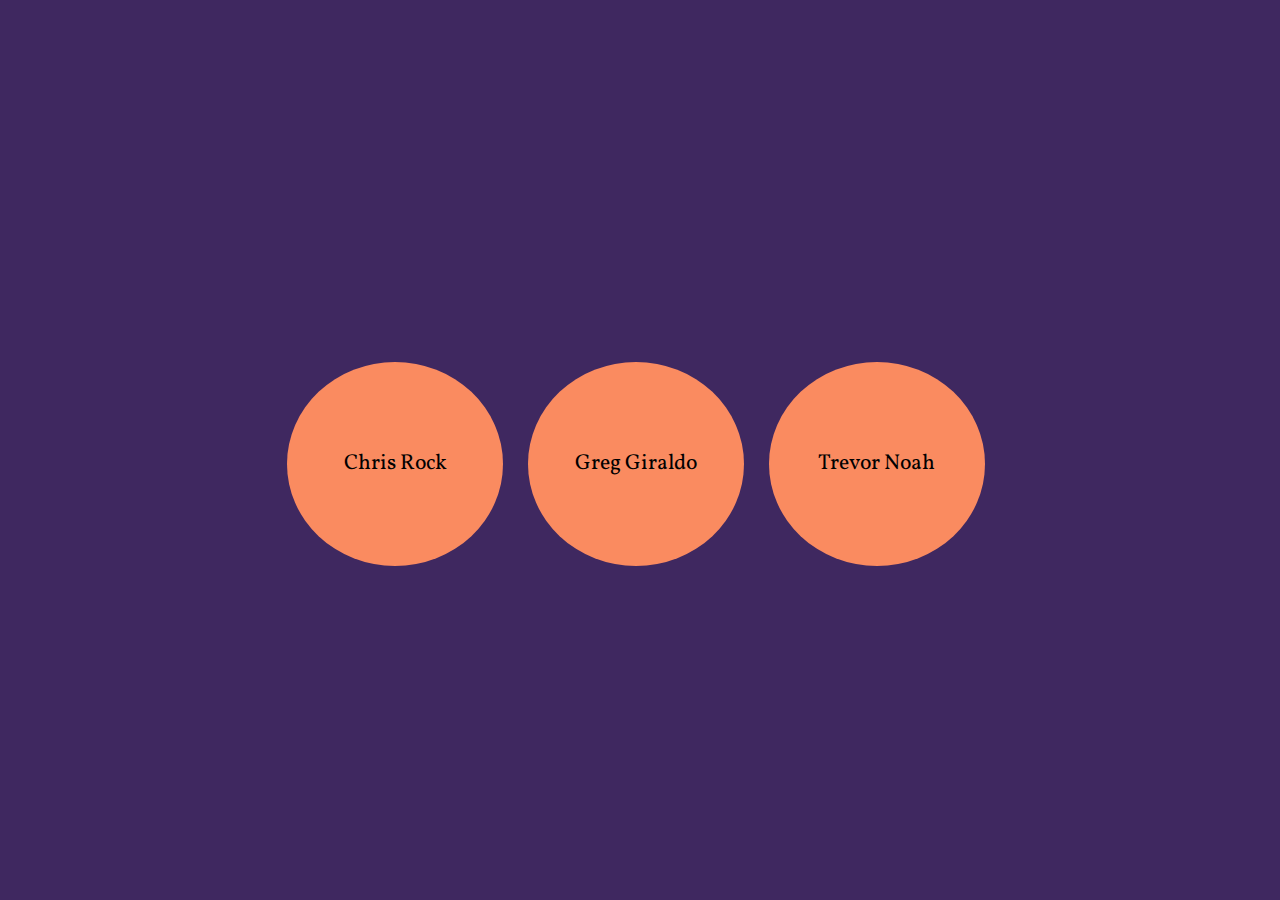
<file: example/index.html>
<!doctype html>
<html>
<head>
	<title>LouisMVC Example</title>
	<link rel="stylesheet" href="css/example.css" type="text/css"/>

</head>
<body>

<!-- Rendered template content will appear in the elements below. -->
<section id="profile"></section>
<section id="comicsList"></section>

<script id="templateProfile" type="text">
	<h1>
		<span data-model="firstName"></span>
		<span data-model="lastName"></span>
	</h1>
	<iframe data-model="youtube" frameborder="0" allowfullscreen></iframe>
</script>
<!-- Templates for different page components such as a menu --> 
<script id="templateComicsList" type="text">
	<ul>
		<li><a>Chris Rock</a></li>
		<li><a>Greg Giraldo</a></li>
		<li><a>Trevor Noah</a></li>
	</ul>
</script>

<!-- Include the framework --> 
<script src="../louMVC.js"></script>

<script>
/* This is a simple shortcut for selecting DOM elements. To avoid dependencies, 
Lou uses plain JavaScript for querying the DOM, but you could jQuery instead. */ 
function DOM (selector) { return document.querySelector(selector); }

// Start by defining some model data, which we'll pass in to 
// the simple MVC objects below.
var comics = {
	"Greg Giraldo" : {
		firstName: "Greg", 
		lastName: "Giraldo", 
		youtube: "//www.youtube-nocookie.com/embed/iPTowp3e77k?rel=0"
	},

	"Chris Rock" : {
		firstName: "Chris", 
		lastName: "Rock", 
		youtube: "//www.youtube-nocookie.com/embed/-vSMrnFQyhI?rel=0"
	},

	"Trevor Noah" : {
		firstName: "Trevor", 
		lastName: "Noah", 
		profile: "img/louis.jpg", 
		youtube: "//www.youtube-nocookie.com/embed/37Y7CLGGMUo?rel=0"
	}
};

Lou.comicsList = new Lou.MVC({
	// Where the rendered content should appear
	el: DOM('#comicsList'), 

	// A string of HTML to which model attributes should be passed
	template: DOM('#templateComicsList').innerHTML, 

	// Models can be left empty if a template has no dynamic info
	model: {}, 

	// Add event listeners to elements of the template
	events: {
		'click a' : 'comicSelected'
	}, 

	comicSelected: function (a) {
		/* Broadcast an event saying the comic has been changed. The broadcast
		method allows other objects to react to changes without being referenced
		directly. This allows the objects to be more modular and decoupled. */
		Lou.Dispatch.broadcast('newComicSelected', {comicName: a.text}); 
	}
});

Lou.profile = new Lou.MVC({
	el: DOM('#profile'), 
	template: DOM('#templateProfile').innerHTML, 
	model: comics['Trevor Noah'], 
	events: {},
	init: function () {
		var _self = this; 

		// Provide a callback to be executed when 
		// 'newComicSelected' changes
		Lou.Dispatch.listen('newComicSelected', function (params) {
			var comic = comics[params.comicName];
			_self.model.set(comic);
		});
	}
});

// Render and display the templates
Lou.comicsList.render(); 
Lou.profile.render(); 

/*****  Using the model.set method ****/

// Replace a model with a different model 
Lou.profile.model.set(comics["Chris Rock"]); 

// Update one property 
Lou.profile.model.set('email', 'chrisrock@mailinator.com'); 

// Update multiple properties
Lou.profile.model.set({
	firstName: 'Chris', 
	lastName: 'Rock'
});

// These commands have to do with routing
// More info coming soon
/*
Lou.defaultView = Lou.profile;
Lou.Router.init(); 
*/
</script>

</body>
</html>
</file>
<file: example/css/example.css>
@import url(http://fonts.googleapis.com/css?family=Vollkorn:400,700);
body {
  background: #3f2860;
  font-family: 'Vollkorn', serif; }

h1 {
  color: #90c5a9;
  font-size: 3em;
  margin: .5em 0; }

#profile, #comicsList {
  display: block;
  text-align: center; }

iframe {
  /* width="560" height="315" */
  max-width: 560px;
  width: 95%;
  margin: 0 auto;
  height: 315px; }

#comicsList * {
  display: inline-block; }

#comicsList {
  position: relative;
  left: -1.5em; }
  #comicsList a {
    display: inline-block;
    cursor: pointer;
    background: #fa8b60;
    width: 10em;
    padding: 4em 0;
    box-sizing: border-box;
    -webkit-box-sizing: border-box;
    -moz-box-sizing: border-box;
    -o-box-sizing: border-box;
    font-size: 1.35em;
    margin-left: 1em;
    margin-bottom: 1em;
    vertical-align: center;
    border-radius: 100%;
    -webkit-transition: all 0.2s ease-in-out;
    -moz-transition: all 0.2s ease-in-out;
    -ms-transition: all 0.2s ease-in-out;
    -o-transition: all 0.2s ease-in-out;
    transition: all 0.2s ease-in-out; }
  #comicsList a:hover {
    background: #ef6d3b; }
  #comicsList li:first-of-type a {
    margin-left: 0; }
</file>
